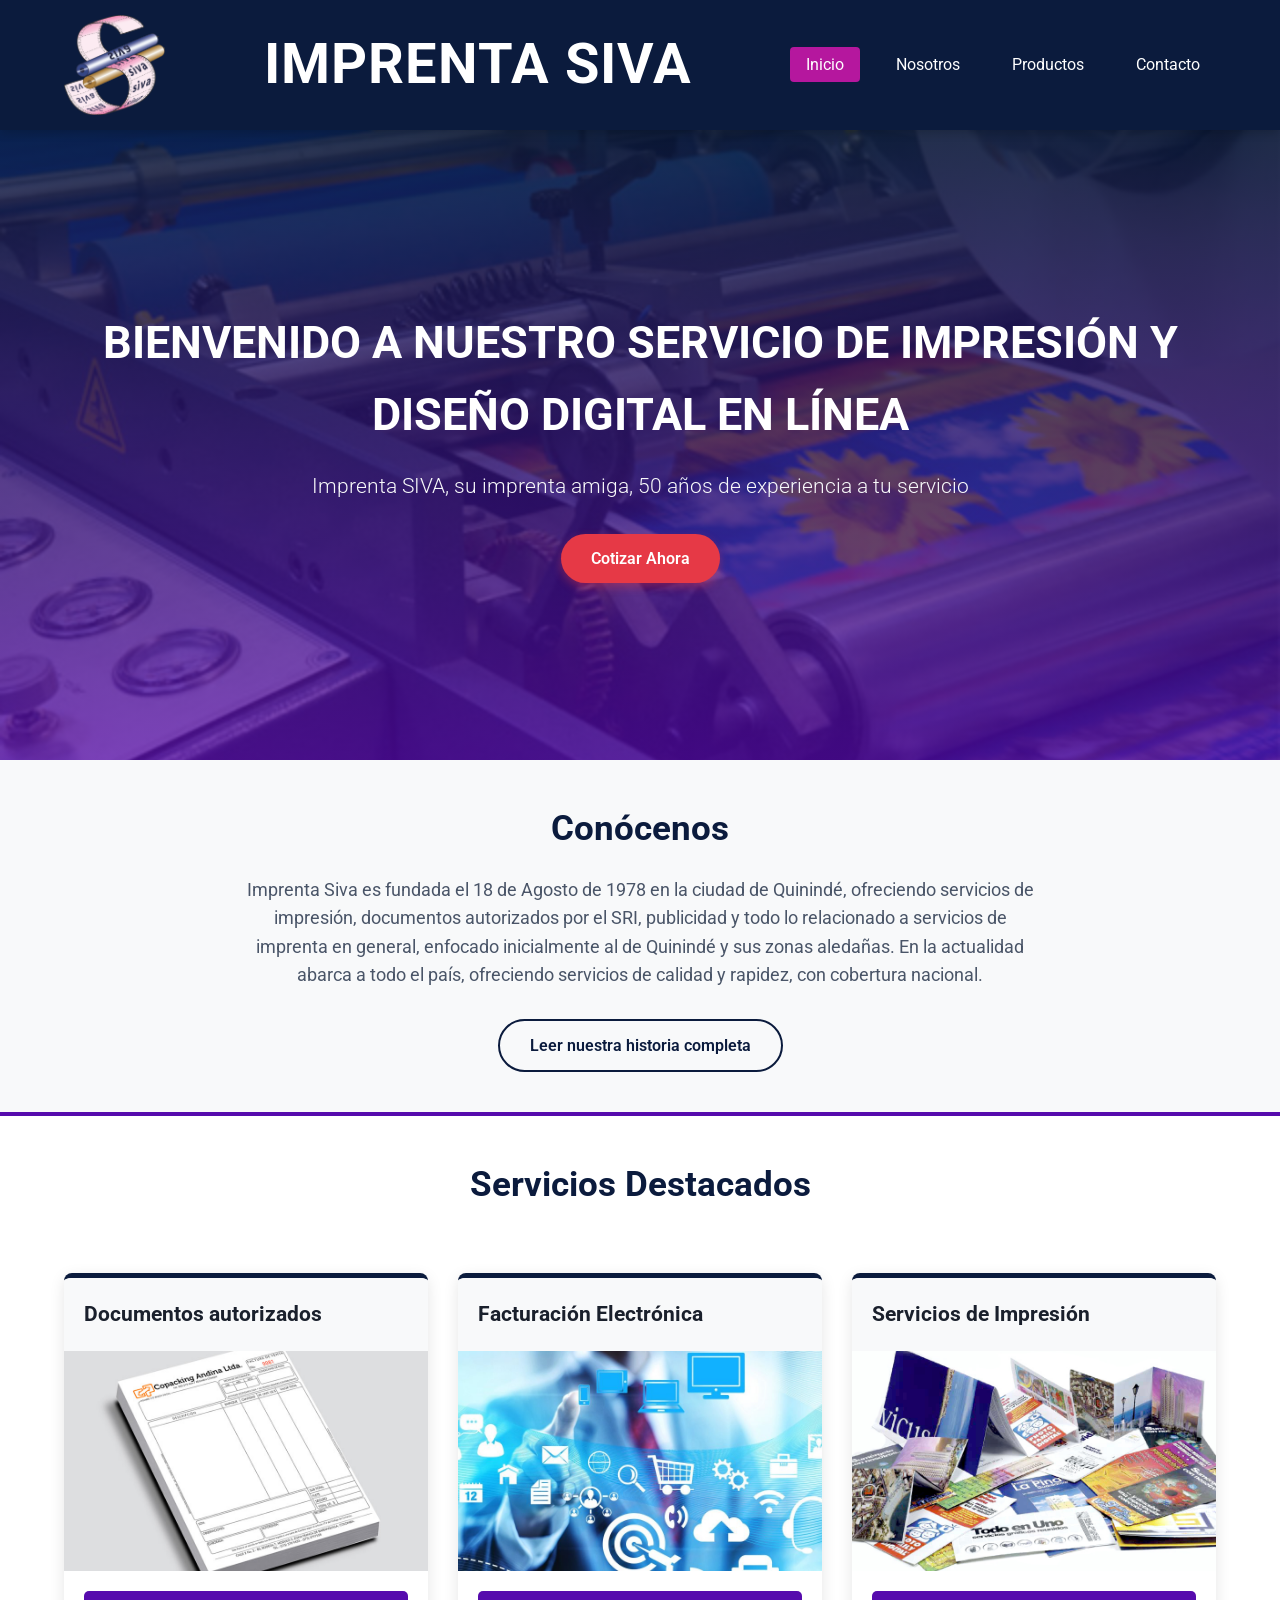
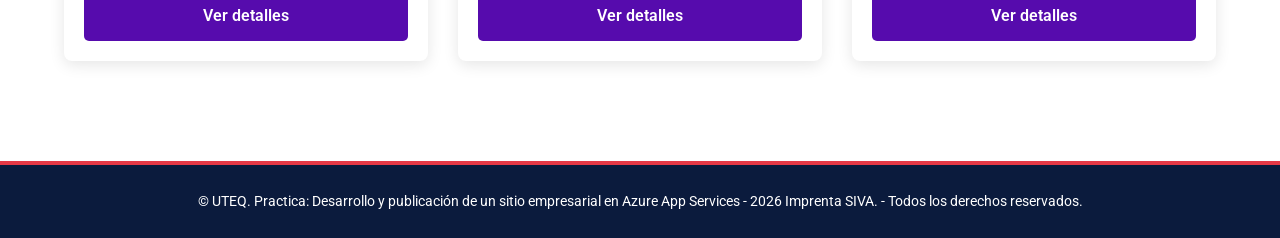
<file: index.html>
<!DOCTYPE html>
<html lang="es">
<head>
    <meta charset="UTF-8">
    <meta name="viewport" content="width=device-width, initial-scale=1.0">
    <title>Inicio | Imprenta Siva</title>
    <link rel="stylesheet" href="assets/css/style.css">
    <link href="https://fonts.googleapis.com/css2?family=Roboto:wght@400;700&display=swap" rel="stylesheet">
</head>

<body>
    <header class="main-header">
        <div class="header-container">
            <div class="logo">
                <img src="assets/img/logo-imprenta.png" alt="Logotipo Oficial de Imprenta Siva">
            </div>
            
            <div class="brand-title">
                <h1>IMPRENTA SIVA</h1>
            </div>            
            
            <nav class="main-nav" aria-label="Menú principal">
                <ul>
                    <li><a href="index.html" class="active">Inicio</a></li>
                    <li><a href="nosotros.html">Nosotros</a></li>
                    <li><a href="productos.html">Productos</a></li>
                    <li><a href="contacto.html">Contacto</a></li>
                </ul>
            </nav>            
        </div>
    </header>

    <main>
        <section class="hero-banner">
            <div class="hero-content">
                <h2>BIENVENIDO A NUESTRO SERVICIO DE IMPRESIÓN Y DISEÑO DIGITAL EN LÍNEA</h2>
                <p class="slogan">Imprenta SIVA, su imprenta amiga, 50 años de experiencia a tu servicio</p>
                <a href="contacto.html" class="btn btn-primary">Cotizar Ahora</a>
            </div>
        </section>

        <section class="intro-section">
            <div class="container">
                <h2>Conócenos</h2>
                <p>
                    Imprenta Siva es fundada el 18 de Agosto de 1978 en la ciudad de Quinindé, ofreciendo servicios de impresión, 
                    documentos autorizados por el SRI, publicidad y todo lo relacionado a servicios de imprenta en general, enfocado 
                    inicialmente al de Quinindé y sus zonas aledañas. En la actualidad abarca a todo el país, ofreciendo servicios 
                    de calidad y rapidez, con cobertura nacional.
                </p>
                <a href="nosotros.html" class="btn btn-secondary">Leer nuestra historia completa</a>
            </div>
        </section>

        <section class="featured-services">
            <div class="container">
                <h2>Servicios Destacados</h2>
                
                <div class="services-grid">
                    
                    <article class="service-card">
                        <h3>Documentos autorizados</h3>
                        <img src="assets/img/img1_facturas.jpg" alt="Documentos Autorizados por el SRI">
                        <div class="card-actions">
                            <a href="productos.html" class="btn btn-view">Ver detalles</a>
                        </div>
                    </article>

                    <article class="service-card">
                        <h3>Facturación Electrónica</h3>
                        <img src="assets/img/img9_Corporativo-web.jpeg" alt="Sistema de Facturación Electrónica y soluciones digitales">
                        <div class="card-actions">
                            <a href="productos.html" class="btn btn-view">Ver detalles</a>
                        </div>
                    </article>

                    <article class="service-card">
                        <h3>Servicios de Impresión</h3>
                        <img src="assets/img/img10_trabajos_general.jpg" alt="Trabajos de Imprenta en general, offset y digital">
                        <div class="card-actions">
                            <a href="productos.html" class="btn btn-view">Ver detalles</a>
                        </div>
                    </article>

                </div>
            </div>
        </section>
    </main>

    <footer class="main-footer">
        <p>&copy; UTEQ. Practica: Desarrollo y publicación de un sitio empresarial en Azure App Services - 2026 Imprenta SIVA. - Todos los derechos reservados.</p>
    </footer>
</body>
</html>
</file>
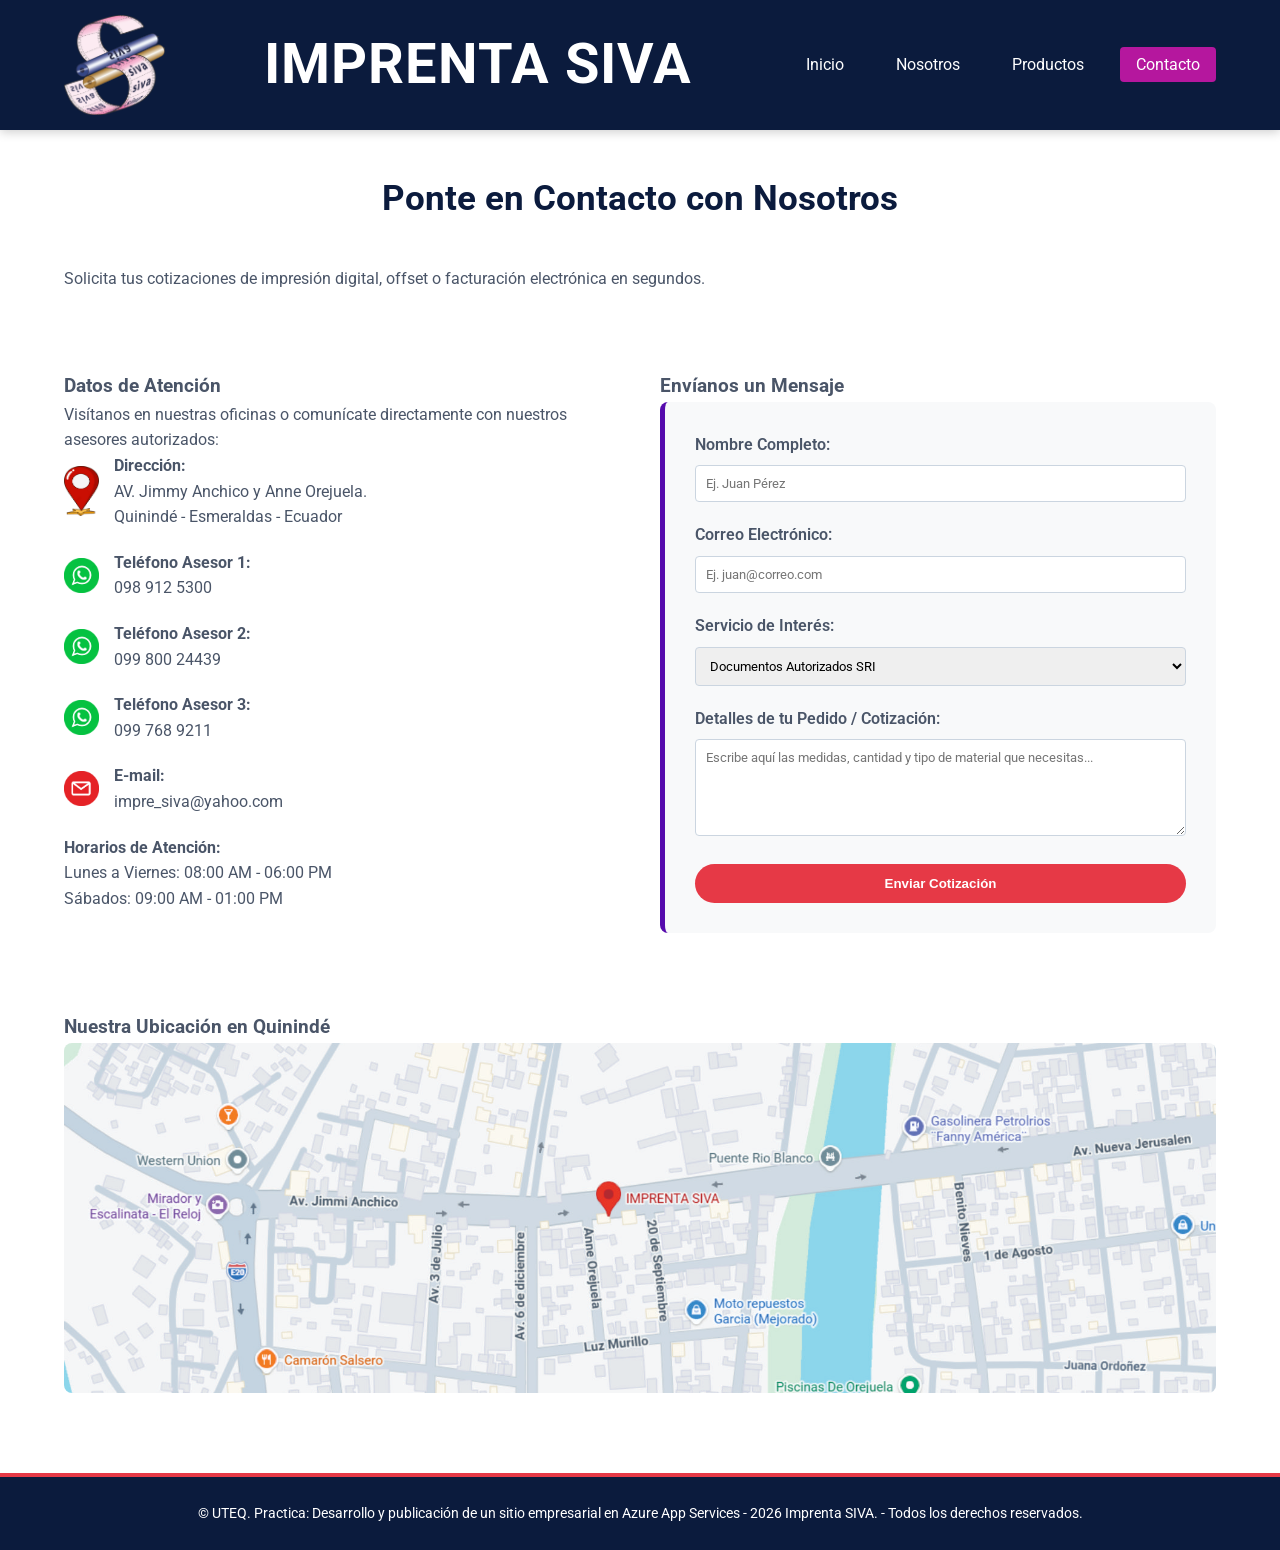
<file: contacto.html>
<!DOCTYPE html>
<html lang="es">
<head>
    <meta charset="UTF-8">
    <meta name="viewport" content="width=device-width, initial-scale=1.0">
    <title>Contacto | Imprenta Siva</title>
    <link rel="stylesheet" href="assets/css/style.css">
    <link href="https://fonts.googleapis.com/css2?family=Roboto:wght@400;700&display=swap" rel="stylesheet">
</head>

<body>
    <header class="main-header">
        <div class="header-container">
            <div class="logo">
                <img src="assets/img/logo-imprenta.png" alt="Logotipo Oficial de Imprenta Siva">
            </div>
            
            <div class="brand-title">
                <h1>IMPRENTA SIVA</h1>
            </div>            
            
            <nav class="main-nav" aria-label="Menú principal">
                <ul>
                    <li><a href="index.html">Inicio</a></li>
                    <li><a href="nosotros.html">Nosotros</a></li>
                    <li><a href="productos.html">Productos</a></li>
                    <li><a href="contacto.html" class="active">Contacto</a></li>
                </ul>
            </nav>            
        </div>
    </header>

    <main class="contacto-page">
        <section class="page-title">
            <div class="container">
                <h2>Ponte en Contacto con Nosotros</h2>
                <p>Solicita tus cotizaciones de impresión digital, offset o facturación electrónica en segundos.</p>
            </div>
        </section>
        
        <section class="contacto-container">
            <div class="container contacto-grid">
                <div class="info-contacto">
                    <h3>Datos de Atención</h3>
                    <p class="intro-info">Visítanos en nuestras oficinas o comunícate directamente con nuestros asesores autorizados:</p>
                    
                    <ul class="lista-datos">
                       
                        <li>
                            <img src="assets/img/logo-direccion.png" id="icono-direccion" class="icono-contacto" alt="Icono de dirección física">
                            <div>
                                <strong>Dirección:</strong>
                                <p>AV. Jimmy Anchico y Anne Orejuela.<br>Quinindé - Esmeraldas - Ecuador</p>
                            </div>
                        </li>

                        <li>
                            <img src="assets/img/logo-wasap.png" class="icono-contacto" alt="Icono de WhatsApp empresarial">
                            <div>
                                <strong>Teléfono Asesor 1:</strong>
                                <p>098 912 5300</p>
                            </div>
                        </li>

                        <li>
                            <img src="assets/img/logo-wasap.png" class="icono-contacto" alt="Icono de WhatsApp ventas">
                            <div>
                                <strong>Teléfono Asesor 2:</strong>
                                <p>099 800 24439</p>
                            </div>
                        </li>

                        <li>
                            <img src="assets/img/logo-wasap.png" class="icono-contacto" alt="Icono de WhatsApp SRI">
                            <div>
                                <strong>Teléfono Asesor 3:</strong>
                                <p>099 768 9211</p>
                            </div>
                        </li>

                        <li>
                            <img src="assets/img/logo-correo.png" class="icono-contacto" alt="Icono de correo electrónico">
                            <div>
                                <strong>E-mail:</strong>
                                <p><a href="mailto:impre_siva@yahoo.com">impre_siva@yahoo.com</a></p>
                            </div>
                        </li>
                    </ul>

                    <div class="horarios-atencion">
                        <strong>Horarios de Atención:</strong>
                        <p>Lunes a Viernes: 08:00 AM - 06:00 PM<br>Sábados: 09:00 AM - 01:00 PM</p>
                    </div>
                </div>
                
                <div class="formulario-contacto">
                    <h3>Envíanos un Mensaje</h3>

                    <form action="404.html" method="GET">
                        <div class="form-group">
                            <label for="nombre">Nombre Completo:</label>
                            <input type="text" id="nombre" name="nombre" placeholder="Ej. Juan Pérez" required>
                        </div>

                        <div class="form-group">
                            <label for="email">Correo Electrónico:</label>
                            <input type="email" id="email" name="email" placeholder="Ej. juan@correo.com" required>
                        </div>

                        <div class="form-group">
                            <label for="servicio">Servicio de Interés:</label>
                            <select id="servicio" name="servicio">
                                <option value="sri">Documentos Autorizados SRI</option>
                                <option value="electronica">Facturación Electrónica</option>
                                <option value="tarjetas">Tarjetería Fina</option>
                                <option value="publicidad">Publicidad Impresa</option>
                                <option value="otros">Otros Trabajos Generales</option>
                            </select>
                        </div>
                        
                        <div class="form-group">
                            <label for="mensaje">Detalles de tu Pedido / Cotización:</label>
                            <textarea id="mensaje" name="mensaje" rows="5" placeholder="Escribe aquí las medidas, cantidad y tipo de material que necesitas..." required></textarea>
                        </div>
                        <button type="submit" class="btn btn-submit">Enviar Cotización</button>
                    </form>
                </div>

            </div>
        </section>
        
        <section class="mapa-section">
            <div class="container">
                <h3>Nuestra Ubicación en Quinindé</h3>
                
                <div class="mapa-placeholder">
                    <img src="assets/img/mapa-ubicacion.jpg" alt="Mapa de ubicación de Imprenta SIVA en Quinindé, Avenida Jimmy Anchico">
                </div>
            </div>
        </section>
    </main>
    
    <footer class="main-footer">
        <p>&copy; UTEQ. Practica: Desarrollo y publicación de un sitio empresarial en Azure App Services - 2026 Imprenta SIVA. - Todos los derechos reservados.</p>
    </footer>

</body>
</html>
</file>
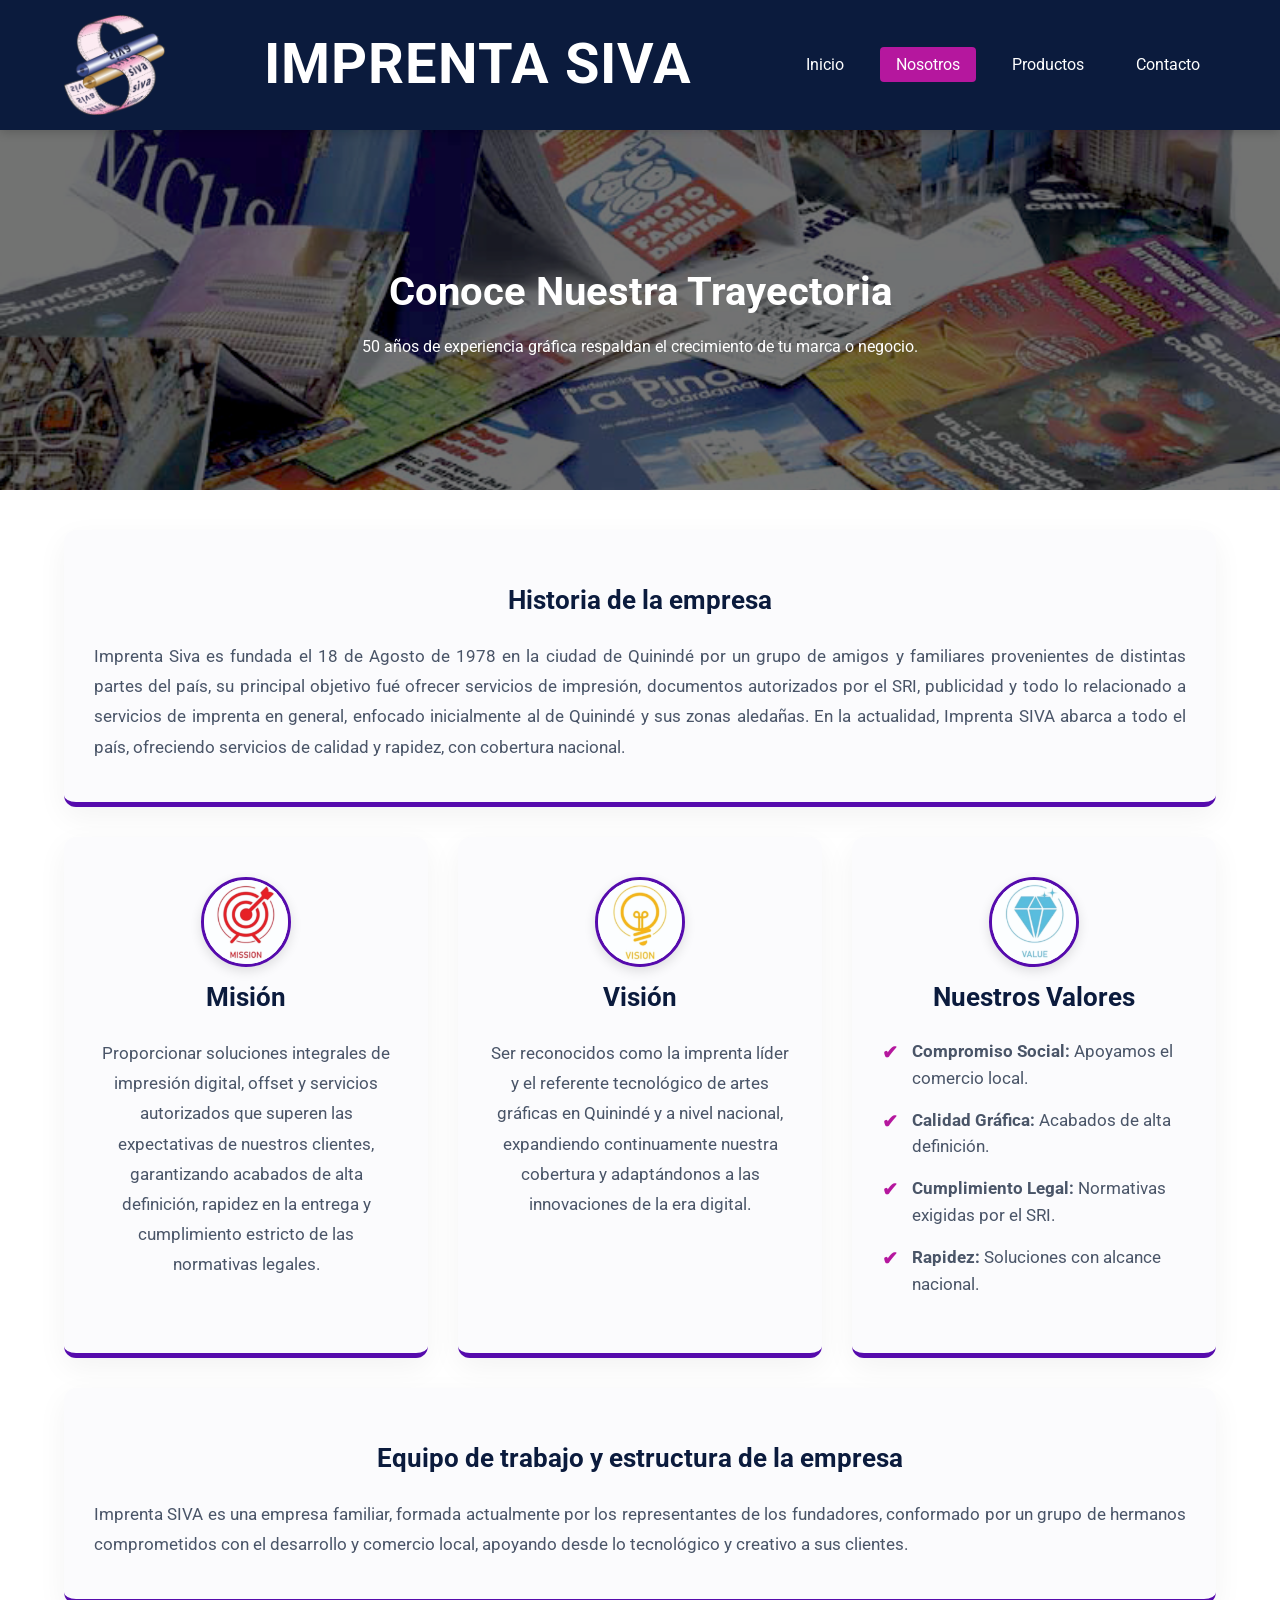
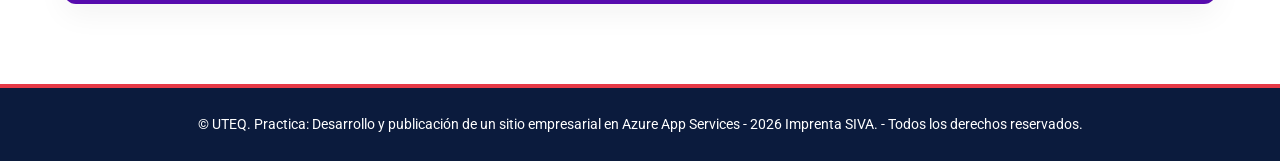
<file: nosotros.html>
<!DOCTYPE html>
<html lang="es">
<head>
    <meta charset="UTF-8">
    <meta name="viewport" content="width=device-width, initial-scale=1.0">
    <title>Nosotros | Imprenta Siva</title>
    <link rel="stylesheet" href="assets/css/style.css">
    <link href="https://fonts.googleapis.com/css2?family=Roboto:wght@400;700&display=swap" rel="stylesheet">
</head>

<body>
    <header class="main-header">
        <div class="header-container">
            <div class="logo">
                <img src="assets/img/logo-imprenta.png" alt="Logotipo Oficial de Imprenta Siva">
            </div>
            <div class="brand-title">
                <h1>IMPRENTA SIVA</h1>
            </div>            
            <nav class="main-nav" aria-label="Menú principal">
                <ul>
                    <li><a href="index.html">Inicio</a></li>
                    <li><a href="nosotros.html" class="active">Nosotros</a></li>
                    <li><a href="productos.html">Productos</a></li>
                    <li><a href="contacto.html">Contacto</a></li>
                </ul>
            </nav>            
        </div>
    </header>

    <main class="nosotros-page">
        <section class="local-banner">
            <div class="local-banner-image">
                <img src="assets/img/img10_trabajos_general.jpg" alt="Instalaciones oficiales de Imprenta SIVA en Quinindé">
            </div>
            <div class="local-banner-text">
                <h2>Conoce Nuestra Trayectoria</h2>
                <p>50 años de experiencia gráfica respaldan el crecimiento de tu marca o negocio.</p>
            </div>
        </section>

        <section class="filosofia-section">
            <div class="container filosofia-grid">
                
                <article class="filosofia-card card-full-width">
                    <h3>Historia de la empresa</h3>
                    <p class="text-justify">
                        Imprenta Siva es fundada el 18 de Agosto de 1978 en la ciudad de Quinindé por un grupo de amigos y 
                        familiares provenientes de distintas partes del país, su principal objetivo fué ofrecer servicios de 
                        impresión, documentos autorizados por el SRI, publicidad y todo lo relacionado a servicios de imprenta 
                        en general, enfocado inicialmente al de Quinindé y sus zonas aledañas. En la actualidad, Imprenta SIVA 
                        abarca a todo el país, ofreciendo servicios de calidad y rapidez, con cobertura nacional.
                    </p>
                </article>

                <article class="filosofia-card">
                    <img src="assets/img/logo-mision.jpg" class="css-logos-nosotros" alt="Icono Corporativo de Misión">
                    <h3>Misión</h3>
                    <p>Proporcionar soluciones integrales de impresión digital, offset y servicios autorizados que superen las 
                        expectativas de nuestros clientes, garantizando acabados de alta definición, rapidez en la entrega y 
                        cumplimiento estricto de las normativas legales.</p>
                </article>

                <article class="filosofia-card">
                    <img src="assets/img/logo-vison.jpg" class="css-logos-nosotros" alt="Icono Corporativo de Visión">
                    <h3>Visión</h3>
                    <p>Ser reconocidos como la imprenta líder y el referente tecnológico de artes gráficas en Quinindé y a nivel 
                        nacional, expandiendo continuamente nuestra cobertura y adaptándonos a las innovaciones de la era digital.</p>
                </article>
                
                <article class="filosofia-card">
                    <img src="assets/img/logo-valores.jpg" class="css-logos-nosotros" alt="Icono Corporativo de Valores SIVA">
                    <h3>Nuestros Valores</h3>
                    <ul class="values-list">
                        <li><strong>Compromiso Social:</strong> Apoyamos el comercio local.</li>
                        <li><strong>Calidad Gráfica:</strong> Acabados de alta definición.</li>
                        <li><strong>Cumplimiento Legal:</strong> Normativas exigidas por el SRI.</li>
                        <li><strong>Rapidez:</strong> Soluciones con alcance nacional.</li>
                    </ul>
                </article>

                <article class="filosofia-card card-full-width">
                    <h3>Equipo de trabajo y estructura de la empresa</h3>
                    <p class="text-justify">
                        Imprenta SIVA es una empresa familiar, formada actualmente por los representantes de los fundadores, conformado 
                        por un grupo de hermanos comprometidos con el desarrollo y comercio local, apoyando desde lo tecnológico y 
                        creativo a sus clientes.
                    </p>
                </article>

            </div>
        </section>

    </main>

    <footer class="main-footer">
        <p>&copy; UTEQ. Practica: Desarrollo y publicación de un sitio empresarial en Azure App Services - 2026 Imprenta SIVA. - Todos 
            los derechos reservados.</p>
    </footer>

</body>
</html>
</file>
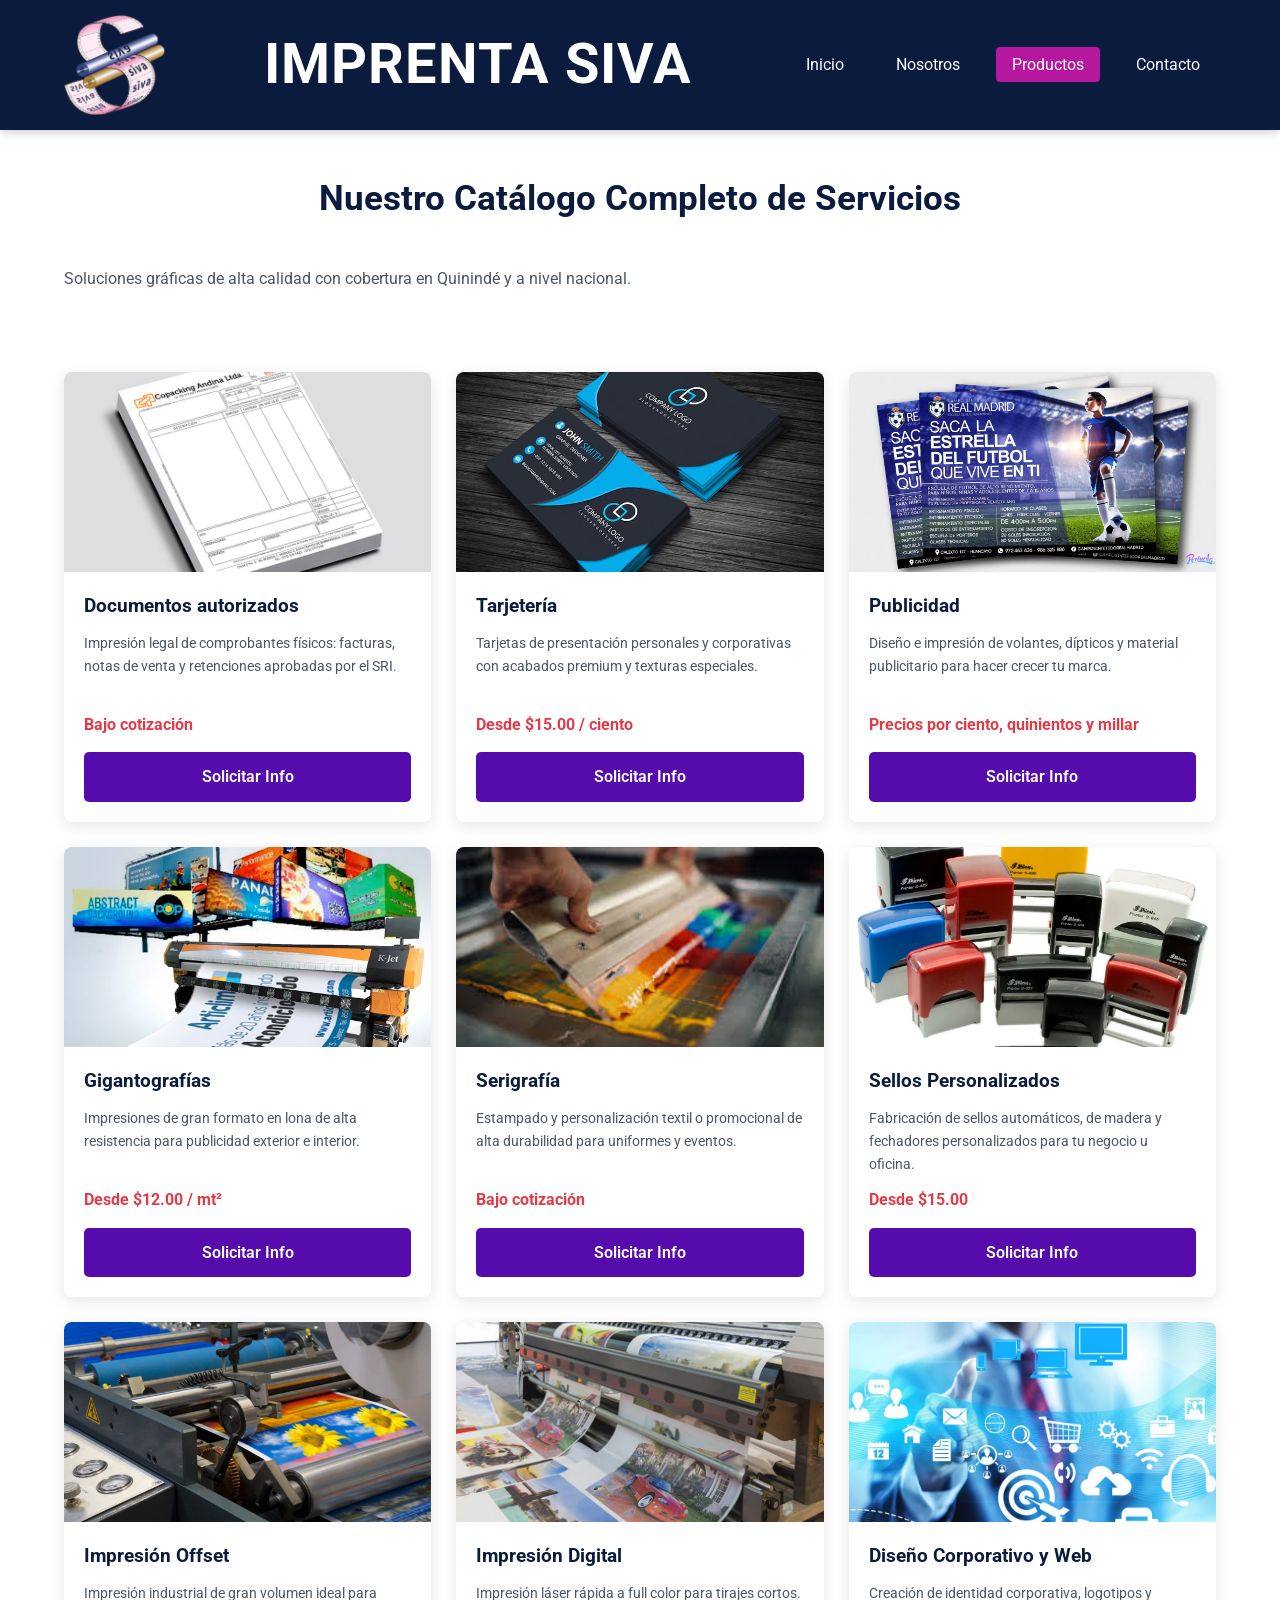
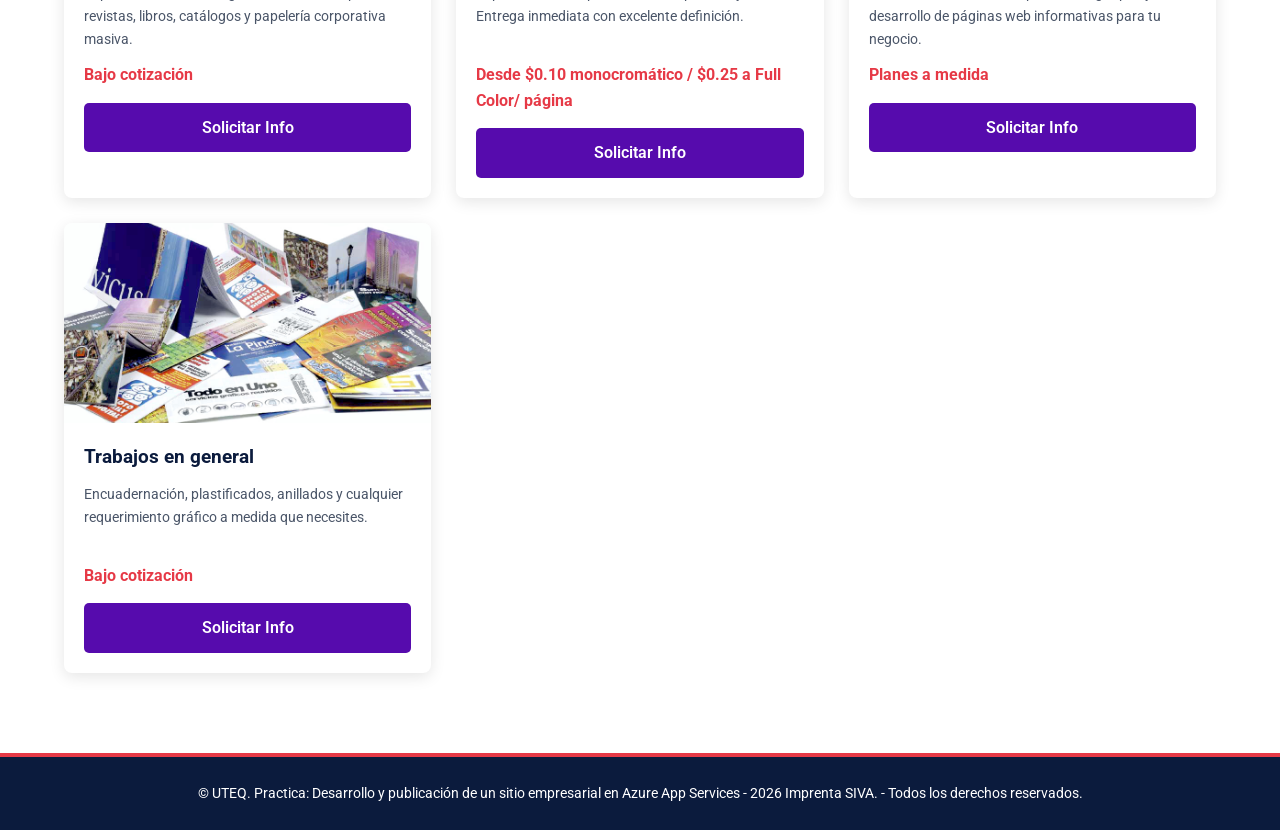
<file: productos.html>
<!DOCTYPE html>
<html lang="es">
<head>
    <meta charset="UTF-8">
    <meta name="viewport" content="width=device-width, initial-scale=1.0">
    <title>Productos y Servicios | Imprenta Siva</title>
    <link rel="stylesheet" href="assets/css/style.css">
    <link href="https://fonts.googleapis.com/css2?family=Roboto:wght@400;700&display=swap" rel="stylesheet">
</head>

<body>
    <header class="main-header">
        <div class="header-container">
            <div class="logo">
                <img src="assets/img/logo-imprenta.png" alt="Logotipo Oficial de Imprenta Siva">
            </div>
            <div class="brand-title">
                <h1>IMPRENTA SIVA</h1>
            </div>            
            <nav class="main-nav" aria-label="Menú principal">
                <ul>
                    <li><a href="index.html">Inicio</a></li>
                    <li><a href="nosotros.html">Nosotros</a></li>
                    <li><a href="productos.html" class="active">Productos</a></li>
                    <li><a href="contacto.html">Contacto</a></li>
                </ul>
            </nav>            
        </div>
    </header>

    <main>
        <section class="page-title">
            <div class="container">
                <h2>Nuestro Catálogo Completo de Servicios</h2>
                <p>Soluciones gráficas de alta calidad con cobertura en Quinindé y a nivel nacional.</p>
            </div>
        </section>

        <section class="catalog-section">
            <div class="container">
                <div class="catalog-grid">
                    
                    <article class="product-card">
                        <img src="assets/img/img1_facturas.jpg" alt="Documentos Autorizados por el SRI">
                        <div class="product-info">
                            <h3>Documentos autorizados</h3>
                            <p>Impresión legal de comprobantes físicos: facturas, notas de venta y retenciones aprobadas por el SRI.</p>
                            <span class="price-tag">Bajo cotización</span>
                            <a href="contacto.html" class="btn btn-info">Solicitar Info</a>
                        </div>
                    </article>

                    <article class="product-card">
                        <img src="assets/img/img2_t-presentacion.jpg" alt="Tarjetería Fina">
                        <div class="product-info">
                            <h3>Tarjetería</h3>
                            <p>Tarjetas de presentación personales y corporativas con acabados premium y texturas especiales.</p>
                            <span class="price-tag">Desde $15.00 / ciento</span>
                            <a href="contacto.html" class="btn btn-info">Solicitar Info</a>
                        </div>
                    </article>

                    <article class="product-card">
                        <img src="assets/img/img3_volante.jpg" alt="Publicidad Impresa">
                        <div class="product-info">
                            <h3>Publicidad</h3>
                            <p>Diseño e impresión de volantes, dípticos y material publicitario para hacer crecer tu marca.</p>
                            <span class="price-tag">Precios por ciento, quinientos y millar</span>
                            <a href="contacto.html" class="btn btn-info">Solicitar Info</a>
                        </div>
                    </article>

                    <article class="product-card">
                        <img src="assets/img/img4_gigantografias.jpg" alt="Gigantografías">
                        <div class="product-info">
                            <h3>Gigantografías</h3>
                            <p>Impresiones de gran formato en lona de alta resistencia para publicidad exterior e interior.</p>
                            <span class="price-tag">Desde $12.00 / mt²</span>
                            <a href="contacto.html" class="btn btn-info">Solicitar Info</a>
                        </div>
                    </article>

                    <article class="product-card">
                        <img src="assets/img/img5_Serigrafía.jfif" alt="Servicios de Serigrafía">
                        <div class="product-info">
                            <h3>Serigrafía</h3>
                            <p>Estampado y personalización textil o promocional de alta durabilidad para uniformes y eventos.</p>
                            <span class="price-tag">Bajo cotización</span>
                            <a href="contacto.html" class="btn btn-info">Solicitar Info</a>
                        </div>
                    </article>

                    <article class="product-card">
                        <img src="assets/img/img6_sellos.webp" alt="Sellos Personalizados">
                        <div class="product-info">
                            <h3>Sellos Personalizados</h3>
                            <p>Fabricación de sellos automáticos, de madera y fechadores personalizados para tu negocio u oficina.</p>
                            <span class="price-tag">Desde $15.00</span>
                            <a href="contacto.html" class="btn btn-info">Solicitar Info</a>
                        </div>
                    </article>

                    <article class="product-card">
                        <img src="assets/img/img7_impresión-Offset.jpg" alt="Impresión Offset Industrial">
                        <div class="product-info">
                            <h3>Impresión Offset</h3>
                            <p>Impresión industrial de gran volumen ideal para revistas, libros, catálogos y papelería corporativa masiva.</p>
                            <span class="price-tag">Bajo cotización</span>
                            <a href="contacto.html" class="btn btn-info">Solicitar Info</a>
                        </div>
                    </article>

                    <article class="product-card">
                        <img src="assets/img/img8_P-Digital.jpeg" alt="Impresión Digital Rápida">
                        <div class="product-info">
                            <h3>Impresión Digital</h3>
                            <p>Impresión láser rápida a full color para tirajes cortos. Entrega inmediata con excelente definición.</p>
                            <span class="price-tag">Desde $0.10 monocromático / $0.25 a Full Color/ página</span>
                            <a href="contacto.html" class="btn btn-info">Solicitar Info</a>
                        </div>
                    </article>

                    <article class="product-card">
                        <img src="assets/img/img9_Corporativo-web.jpeg" alt="Diseño Corporativo y Páginas Web">
                        <div class="product-info">
                            <h3>Diseño Corporativo y Web</h3>
                            <p>Creación de identidad corporativa, logotipos y desarrollo de páginas web informativas para tu negocio.</p>
                            <span class="price-tag">Planes a medida</span>
                            <a href="contacto.html" class="btn btn-info">Solicitar Info</a>
                        </div>
                    </article>

                    <article class="product-card">
                        <img src="assets/img/img10_trabajos_general.jpg" alt="Trabajos de Imprenta en general">
                        <div class="product-info">
                            <h3>Trabajos en general</h3>
                            <p>Encuadernación, plastificados, anillados y cualquier requerimiento gráfico a medida que necesites.</p>
                            <span class="price-tag">Bajo cotización</span>
                            <a href="contacto.html" class="btn btn-info">Solicitar Info</a>
                        </div>
                    </article>

                </div>
            </div>
        </section>
    </main>

    <footer class="main-footer">
        <p>&copy; UTEQ. Practica: Desarrollo y publicación de un sitio empresarial en Azure App Services - 2026 Imprenta SIVA. - Todos los 
            derechos reservados.</p>
    </footer>

</body>
</html>
</file>
<file: assets/css/style.css>
:root {
    --azul-marino: #0B1B3D;
    --rojo-acento: #E63946;
    --violeta: #560BAD;
    --rosado-oscuro: #B5179E;
    
    --blanco: #FFFFFF;
    --gris-claro: #F8F9FA;
    --gris-texto: #4A5568;
    --negro-suave: #1A202C;
    
    --fuente-principal: 'Roboto', sans-serif;
    --transicion: all 0.3s ease;
    --sombra-tarjeta: 0 4px 15px rgba(0, 0, 0, 0.1);
}

* {
    margin: 0;
    padding: 0;
    box-sizing: border-box;
}

body {
    font-family: var(--fuente-principal);
    background-color: var(--blanco);
    color: var(--gris-texto);
    line-height: 1.6;
}

.container {
    width: 90%;
    max-width: 1200px;
    margin: 0 auto;
    padding: 40px 0;
}

img {
    max-width: 100%;
    height: auto;
    display: block;
}

a {
    text-decoration: none;
    color: inherit;
}

.main-header {
    background-color: var(--azul-marino);
    color: var(--blanco);
    position: sticky;
    top: 0;
    z-index: 1000;
    box-shadow: 0 2px 10px rgba(0, 0, 0, 0.2);
}

.header-container {
    width: 90%;
    max-width: 1200px;
    margin: 0 auto;
    display: flex;
    justify-content: space-between;
    align-items: center;
    padding: 15px 0;
}

.logo img {
    height: 100px;
    width: auto;
    border-radius: 5px;
}

.brand-title h1 {
    font-size: 3.5rem;
    font-weight: 700;
    letter-spacing: 1px;
    color: var(--blanco);
}

.main-nav ul {
    display: flex;
    list-style: none;
    gap: 20px;
}

.main-nav a {
    font-weight: 400;
    font-size: 1rem;
    padding: 8px 16px;
    border-radius: 4px;
    transition: var(--transicion);
}

.main-nav a:hover,
.main-nav a.active {
    background-color: var(--rosado-oscuro);
    color: var(--blanco);
}


.hero-banner {
    background: linear-gradient(rgba(11, 27, 61, 0.85), rgba(86, 11, 173, 0.75)), 
                url('../img/img7_impresión-Offset.jpg') no-repeat center center/cover;
    height: 70vh;
    display: flex;
    align-items: center;
    justify-content: center;
    text-align: center;
    color: var(--blanco);
    padding: 0 20px;
}

.hero-content h2 {
    font-size: 2.8rem;
    margin-bottom: 20px;
    font-weight: 700;
}

.hero-content .slogan {
    font-size: 1.3rem;
    margin-bottom: 30px;
    font-weight: 300;
    color: var(--gris-claro);
}

.intro-section {
    background-color: var(--gris-claro);
    text-align: center;
    border-bottom: 4px solid var(--violeta);
}

.intro-section h2 {
    font-size: 2.2rem;
    color: var(--azul-marino);
    margin-bottom: 20px;
    position: relative;
}

.intro-section p {
    font-size: 1.1rem;
    max-width: 800px;
    margin: 0 auto 30px auto;
}

.btn {
    display: inline-block;
    padding: 12px 30px;
    font-weight: 600;
    border-radius: 30px;
    transition: var(--transicion);
    cursor: pointer;
    border: none;
}

.btn-primary {
    background-color: var(--rojo-acento);
    color: var(--blanco);
    box-shadow: 0 4px 10px rgba(230, 57, 70, 0.4);
}

.btn-primary:hover {
    background-color: var(--rosado-oscuro);
    transform: translateY(-3px);
}

.btn-secondary {
    background-color: transparent;
    color: var(--azul-marino);
    border: 2px solid var(--azul-marino);
}

.btn-secondary:hover {
    background-color: var(--azul-marino);
    color: var(--blanco);
}

.btn-view, .btn-info {
    background-color: var(--violeta);
    color: var(--blanco);
    width: 100%;
    text-align: center;
    border-radius: 5px;
}

.btn-view:hover, .btn-info:hover {
    background-color: var(--rosado-oscuro);
}

.featured-services h2,
.page-title h2 {
    text-align: center;
    font-size: 2.2rem;
    color: var(--azul-marino);
    margin-bottom: 40px;
}

.services-grid {
    display: grid;
    grid-template-columns: repeat(auto-fit, minmax(300px, 1fr));
    gap: 30px;
    padding: 20px 0;
}

.service-card {
    background-color: var(--blanco);
    border-radius: 8px;
    overflow: hidden;
    box-shadow: var(--sombra-tarjeta);
    border-top: 5px solid var(--azul-marino);
    transition: var(--transicion);
    display: flex;
    flex-direction: column;
}

.service-card:hover {
    transform: translateY(-10px);
    box-shadow: 0 10px 20px rgba(86, 11, 173, 0.2);
    border-top-color: var(--rosado-oscuro);
}

.service-card h3 {
    padding: 20px;
    font-size: 1.3rem;
    color: var(--negro-suave);
    background-color: var(--gris-claro);
}

.service-card img {
    width: 100%;
    height: 220px;
    object-fit: cover;
}

.card-actions {
    padding: 20px;
    margin-top: auto;
}

.catalog-grid {
    display: grid;
    grid-template-columns: repeat(auto-fit, minmax(280px, 1fr));
    gap: 25px;
}

.product-card {
    background: var(--blanco);
    border-radius: 8px;
    overflow: hidden;
    box-shadow: var(--sombra-tarjeta);
    transition: var(--transicion);
}

.product-card:hover {
    transform: scale(1.02);
}

.product-card img {
    width: 100%;
    height: 200px;
    object-fit: cover;
}

.product-info {
    padding: 20px;
}

.product-info h3 {
    margin-bottom: 10px;
    color: var(--azul-marino);
}

.product-info p {
    font-size: 0.9rem;
    margin-bottom: 15px;
    height: 65px;
    overflow: hidden;
}

.price-tag {
    display: block;
    font-weight: 700;
    color: var(--rojo-acento);
    margin-bottom: 15px;
}

.contacto-grid {
    display: grid;
    grid-template-columns: repeat(auto-fit, minmax(350px, 1fr));
    gap: 40px;
}

.lista-datos {
    list-style: none;
}

.lista-datos li {
    display: flex;
    align-items: center;
    gap: 15px;
    margin-bottom: 20px;
}

#icono-direccion {
    width: 35px; 
    height: 50px;
}

.icono-contacto {
    width: 35px;
    height: 35px;
}

.formulario-contacto form {
    background-color: var(--gris-claro);
    padding: 30px;
    border-radius: 8px;
    border-left: 5px solid var(--violeta);
}

.form-group {
    margin-bottom: 20px;
}

.form-group label {
    display: block;
    margin-bottom: 8px;
    font-weight: 600;
}

.form-group input, 
.form-group select, 
.form-group textarea {
    width: 100%;
    padding: 10px;
    border: 1px solid #CBD5E0;
    border-radius: 4px;
    font-family: var(--fuente-principal);
}

.btn-submit {
    background-color: var(--rojo-acento);
    color: var(--blanco);
    width: 100%;
}

.mapa-placeholder img {
    width: 100%;
    height: 350px;
    object-fit: cover;
    border-radius: 8px;
}

.error-container {
    text-align: center;
    padding: 60px 0;
}

.logo-grande img {
    max-width: 250px;
    margin: 0 auto 30px auto;
}

.error-code {
    font-size: 4rem;
    color: var(--rojo-acento);
}

.error-message {
    font-size: 1.3rem;
    margin-bottom: 30px;
}

.main-footer {
    background-color: var(--azul-marino);
    color: var(--blanco);
    text-align: center;
    padding: 25px 10px;
    margin-top: 40px;
    font-size: 0.9rem;
    border-top: 4px solid var(--rojo-acento);
}

.local-banner {
    position: relative;
    width: 100%;
    background-color: var(--azul-marino);
    color: var(--blanco);
    text-align: center;
}

.local-banner-image img {
    width: 100%;
    height: 40vh;
    object-fit: cover;
    filter: brightness(45%);
}

.local-banner-text {
    position: absolute;
    top: 50%;
    left: 50%;
    transform: translate(-50%, -50%);
    width: 80%;
}

.local-banner-text h2 {
    font-size: 2.5rem;
    font-weight: 700;
    margin-bottom: 10px;
}

.filosofia-grid {
    display: grid;
    grid-template-columns: repeat(3, 1fr); 
    gap: 30px;
    padding: 40px 0;
}

.filosofia-card {
    background-color: #fbfbfd;
    padding: 40px 30px;
    border-radius: 12px;
    text-align: center;
    box-shadow: 0 10px 30px rgba(0, 0, 0, 0.05);
    border-bottom: 5px solid var(--violeta);
    transition: var(--transicion);
}

.filosofia-card:hover {
    transform: translateY(-5px);
    box-shadow: 0 15px 35px rgba(86, 11, 173, 0.1);
    border-bottom-color: var(--rosado-oscuro);
}

.card-full-width {
    grid-column: 1 / -1;
}

.filosofia-card h3 {
    font-size: 1.6rem;
    color: var(--azul-marino);
    margin-top: 10px;
    margin-bottom: 20px;
    font-weight: 700;
}

.filosofia-card p {
    font-size: 1.05rem;
    line-height: 1.8;
    color: var(--gris-texto);
}

.filosofia-card .text-justify {
    text-align: justify;
}

.values-list {
    max-width: 750px;
    margin: 20px auto 0 auto;
    list-style: none;
    text-align: left;
}

.values-list li {
    margin-bottom: 15px;
    font-size: 1.05rem;
    padding-left: 30px;
    position: relative;
    line-height: 1.6;
}

.values-list li::before {
    content: "✔";
    color: var(--rosado-oscuro);
    position: absolute;
    left: 0;
    font-weight: bold;
    font-size: 1.2rem;
}

.css-logos-nosotros {
    width: 90px;
    height: 90px;
    object-fit: cover;
    border-radius: 50%;
    border: 3px solid var(--violeta);
    margin: 0 auto 10px auto;
    display: block;
    box-shadow: 0 4px 12px rgba(0, 0, 0, 0.12);
    transition: var(--transicion);
}

.css-logos-nosotros:hover {
    transform: scale(1.08);
    border-color: var(--rosado-oscuro);
}


@media (max-width: 768px) {
    .header-container {
        flex-direction: column;
        gap: 10px; 
        padding: 10px 0;
    }
    
    .logo img {
        height: 50px;
        width: auto;
        margin: 0 auto;
    }

    .brand-title h1 {
        font-size: 1.5rem; 
        text-align: center;
    }
    
    .main-nav ul {
        flex-direction: column;
        text-align: center;
        gap: 8px;
    }

    .main-nav a {
        font-size: 0.95rem;
        padding: 6px 16px;
        display: inline-block;
    }
    
    .hero-content h2 {
        font-size: 1.8rem;
    }
    
    .hero-content .slogan {
        font-size: 1rem;
    }
    
    .container {
        padding: 20px 0;
    }         
}
</file>
